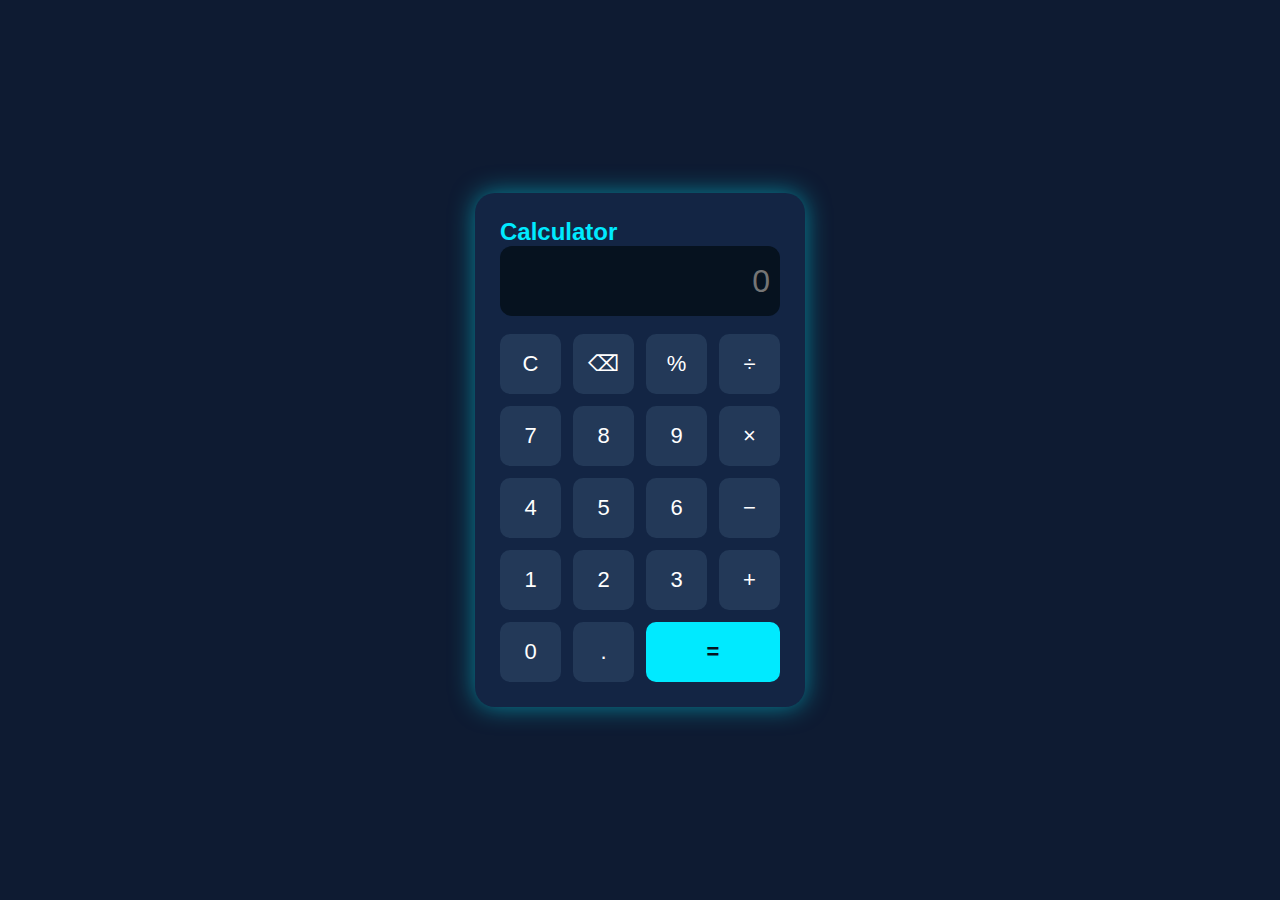
<file: Task 2-Alt/index.html>
<!DOCTYPE html>
<html lang="en">
<head>
    <meta charset="UTF-8">
    <meta name="viewport" content="width=device-width, initial-scale=1.0">
    <title>Functional Calculator</title>
    <link rel="stylesheet" href="style.css">
</head>
<body>

    <div class="calculator">
        <h2>Calculator</h2>
        <input type="text" id="display" placeholder="0" disabled>

        <div class="buttons">
            <button data-value="C">C</button>
            <button data-value="DEL">⌫</button>
            <button data-value="%">%</button>
            <button data-value="/">÷</button>

            <button data-value="7">7</button>
            <button data-value="8">8</button>
            <button data-value="9">9</button>
            <button data-value="*">×</button>

            <button data-value="4">4</button>
            <button data-value="5">5</button>
            <button data-value="6">6</button>
            <button data-value="-">−</button>

            <button data-value="1">1</button>
            <button data-value="2">2</button>
            <button data-value="3">3</button>
            <button data-value="+">+</button>

            <button data-value="0">0</button>
            <button data-value=".">.</button>
            <button id="equalBtn" data-value="=">=</button>
        </div>
    </div>

    <script src="script.js"></script>
</body>
</html>
</file>
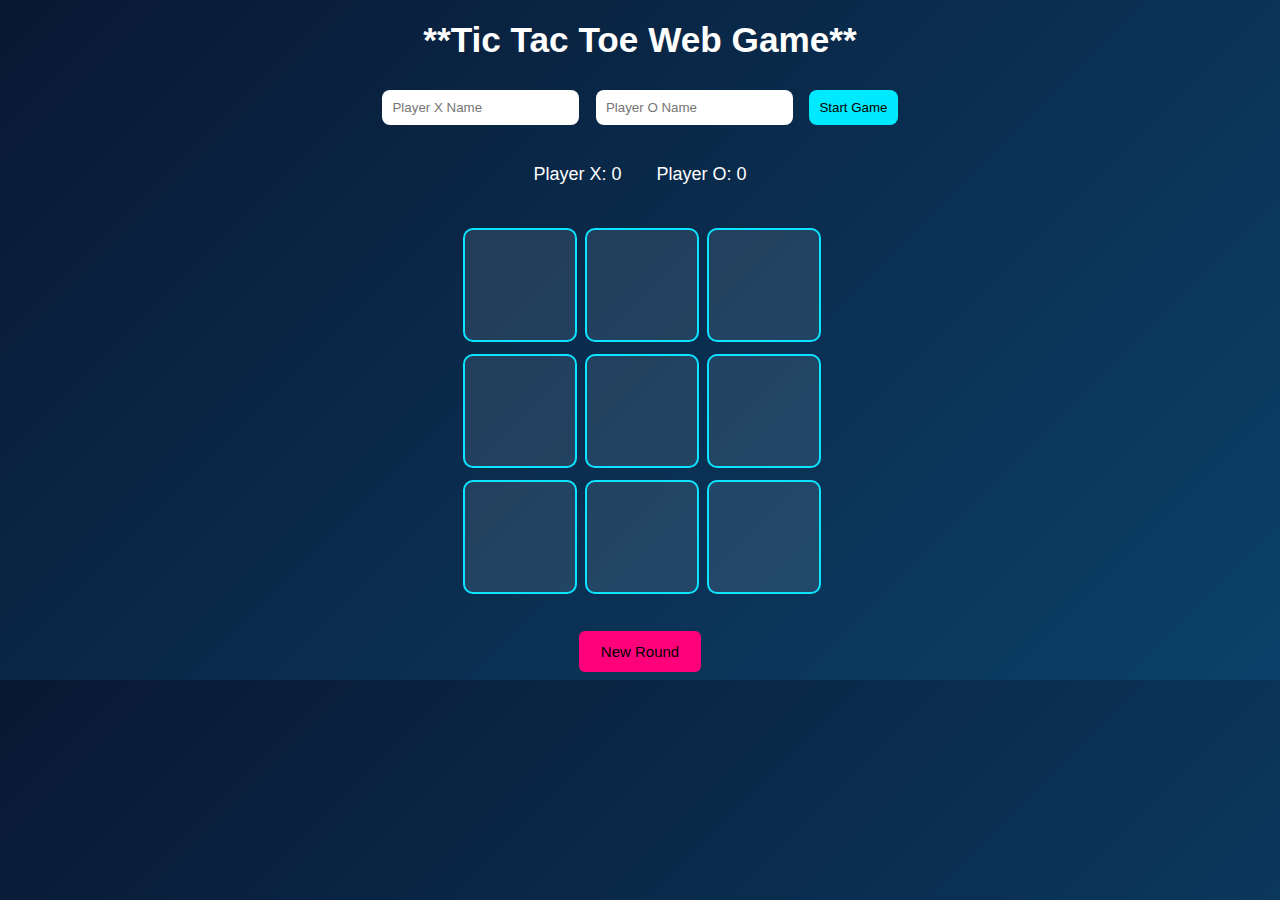
<file: Task 3/index.html>
<!DOCTYPE html>
<html lang="en">
<head>
    <meta charset="UTF-8">
    <meta name="viewport" content="width=device-width, initial-scale=1.0">
    <title>Tic Tac Toe | SkillCraft Task</title>
    <link rel="stylesheet" href="style.css">
</head>
<body>

    <h1>**Tic Tac Toe Web Game**</h1>

    <div class="player-input">
        <input type="text" id="playerX" placeholder="Player X Name">
        <input type="text" id="playerO" placeholder="Player O Name">
        <button id="start">Start Game</button>
    </div>

    <div class="score-board">
        <p><span id="nameX">Player X</span>: <span id="scoreX">0</span></p>
        <p><span id="nameO">Player O</span>: <span id="scoreO">0</span></p>
    </div>

    <div class="game">
        <div class="cell" data-index="0"></div>
        <div class="cell" data-index="1"></div>
        <div class="cell" data-index="2"></div>
        <div class="cell" data-index="3"></div>
        <div class="cell" data-index="4"></div>
        <div class="cell" data-index="5"></div>
        <div class="cell" data-index="6"></div>
        <div class="cell" data-index="7"></div>
        <div class="cell" data-index="8"></div>
    </div>

    <h2 id="status"></h2>
    <button id="reset">New Round</button>

    <div id="popup">
        <span id="popup-msg"></span>
        <button onclick="closePopup()">OK</button>
    </div>

    <audio id="clickSound" src="https://assets.mixkit.co/active_storage/sfx/2508/2508.wav"></audio>

    <script src="script.js"></script>
</body>
</html>
</file>
<file: Task 2-Alt/style.css>
* { margin: 0; padding: 0; box-sizing: border-box; }

body {
    background: #0e1b32;
    height: 100vh;
    display: flex;
    justify-content: center;
    align-items: center;
    font-family: Poppins, sans-serif;
}

.calculator {
    background: #132544;
    padding: 25px;
    border-radius: 20px;
    width: 330px;
    box-shadow: 0 0 25px rgba(0, 238, 255, 0.5);
}

#display {
    width: 100%;
    height: 70px;
    background: #06121f;
    color: #00eaff;
    text-align: right;
    font-size: 32px;
    padding: 10px;
    border: none;
    border-radius: 12px;
    margin-bottom: 18px;
}

.buttons {
    display: grid;
    grid-template-columns: repeat(4, 1fr);
    gap: 12px;
}

button {
    height: 60px;
    font-size: 22px;
    border: none;
    border-radius: 10px;
    cursor: pointer;
    color: white;
    background: #233958;
    transition: 0.2s;
}

button:hover {
    background: #00eaff;
    color: #07131e;
    transform: scale(1.07);
}

#equalBtn {
    grid-column: span 2;
    background: #00eaff;
    color: #07131e;
    font-weight: bold;
}
h2{
    color:#00eaff ;
}
</file>
<file: Task 3/style.css>
body {
    background: linear-gradient(135deg, #091833, #0b4169);
    font-family: "Poppins", sans-serif;
    color: white;
    text-align: center;
}

h1 {
    margin-top: 20px;
    font-size: 2.2rem;
}

.player-input input, .player-input button {
    margin: 6px;
    padding: 10px;
    border-radius: 8px;
    border: none;
}

#start {
    background: #00eaff;
    cursor: pointer;
}

.score-board {
    margin-top: 15px;
    font-size: 18px;
    display: flex;
    justify-content: center;
    gap: 35px;
}

.game {
    display: grid;
    grid-template-columns: repeat(3, 110px);
    gap: 12px;
    justify-content: center;
    margin-top: 25px;
}

.cell {
    width: 110px;
    height: 110px;
    background: rgba(255, 255, 255, 0.1);
    border: 2px solid #0de4ff;
    border-radius: 10px;
    font-size: 3rem;
    display: flex;
    justify-content: center;
    align-items: center;
    cursor: pointer;
    transition: 0.3s;
}

.cell:hover {
    background: rgba(255, 255, 255, 0.25);
}

.win {
    animation: glow 0.8s infinite alternate;
}

@keyframes glow {
    from { background: #00c6ff; }
    to { background: #00ffc6; }
}

#reset {
    margin-top: 18px;
    padding: 12px 22px;
    border-radius: 6px;
    background: #ff007b;
    border: none;
    font-size: 15px;
    cursor: pointer;
}

#popup {
    display: none;
    position: fixed;
    top: 38%;
    left: 50%;
    transform: translate(-50%, -50%);
    background: #00a2ff;
    padding: 20px 35px;
    border-radius: 10px;
    font-size: 1.3rem;
}
</file>
